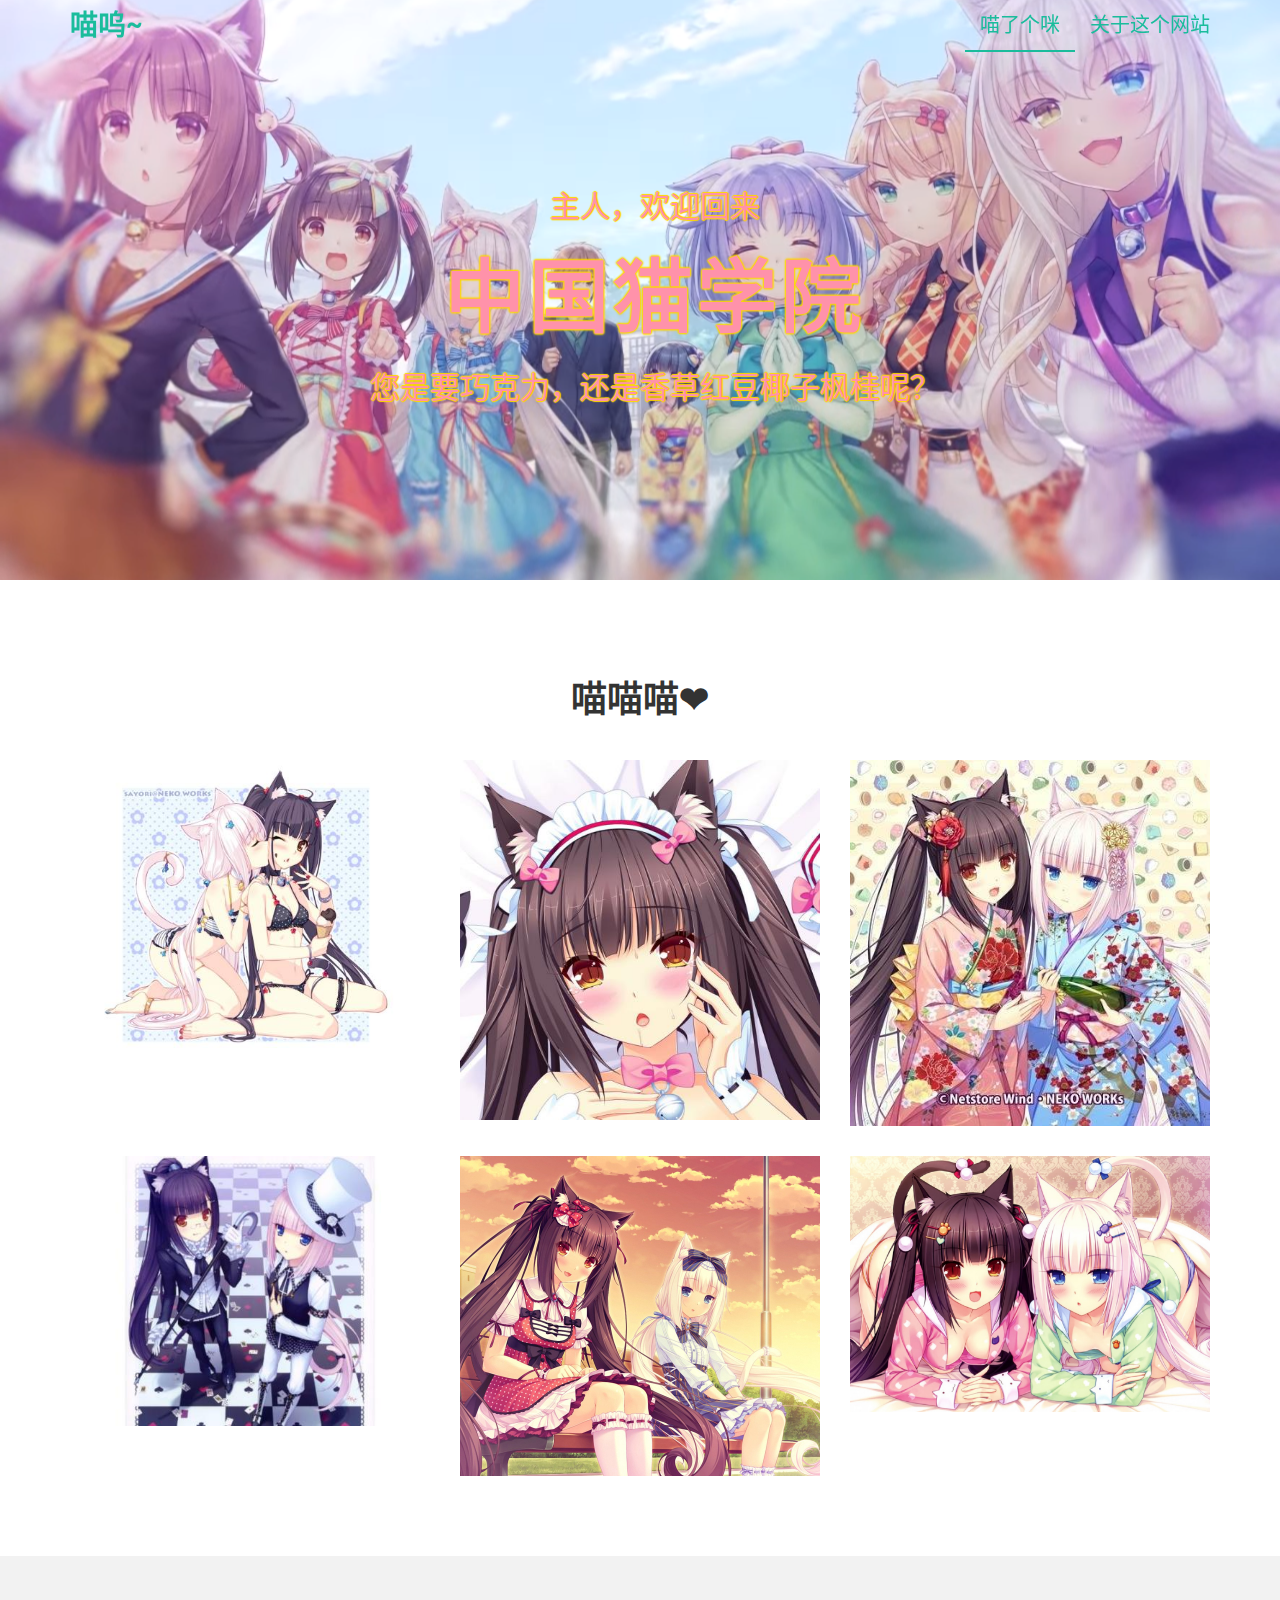
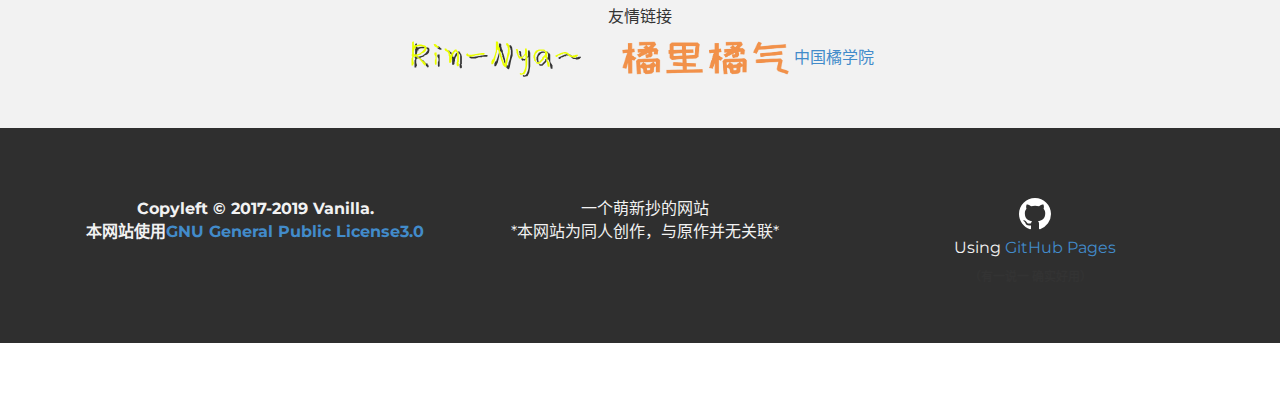
<file: index.html>
<!DOCTYPE html>
<html lang="zh-CN">
  <head>
    <meta charset="utf-8">
    <meta http-equiv="X-UA-Compatible" content="IE=edge">
    <meta name="keywords" content="nekopara,巧克力与香子兰,ネコぱら,艹猫，草猫，中国猫学院">
    <link rel="shortcut icon" href="assets/ico/favicon.ico">

    <title>中国猫学院</title>

    <!-- Bootstrap core CSS -->
    <link href="assets/css/bootstrap.css" rel="stylesheet">

    <!-- Custom styles for this template -->
    <link href="assets/css/style.css" rel="stylesheet">
    <link href="assets/css/font-awesome.min.css" rel="stylesheet">

    <!-- HTML5 shim and Respond.js IE8 support of HTML5 elements and media queries -->
    <!--[if lt IE 9]>
      <script src="https://oss.maxcdn.com/libs/html5shiv/3.7.0/html5shiv.js"></script>
      <script src="https://oss.maxcdn.com/libs/respond.js/1.4.2/respond.min.js"></script>
    <![endif]-->
  </head>

  <body>

    <!-- Static navbar -->
    <div class="navbar navbar-default navbar-fixed-top" role="navigation">
      <div class="container">
        <div class="navbar-header">
          <a class="navbar-brand" href="index.html">喵呜~</a>
        </div>
        <div class="navbar-collapse collapse">
          <ul class="nav navbar-nav navbar-right">
            <li class="active"><a href="index.html">喵了个咪</a></li>
            <li><a href="about.html">关于这个网站</a></li>
            <!--<li><a href="#works">Works</a></li>-->
          </ul>
        </div><!--/.nav-collapse -->
      </div>
    </div>


	<div id="headerwrap" style="background-image:url('banner2.png');">
	    <div class="container">
			<div class="row">
				<div class="col-lg-6 col-lg-offset-3">
					<h4>主人，欢迎回来</h4>
					<h1>中国猫学院</h1>
					<h4>您是要巧克力，还是香草红豆椰子枫桂呢？</h4>
				</div>
			</div><! --/row -->
	    </div> <!-- /container -->
	</div><! --/headerwrap -->
	
	<section id="works"></section>
	<div class="container">
		<div class="row centered mt mb">
			<h1>喵喵喵❤</h1>
			
			<div class="col-lg-4 col-md-4 col-sm-4 gallery">
				<a href="about.html"><img src="assets/img/portfolio/p1.jpeg" class="img-responsive"></a>
			</div>
			<div class="col-lg-4 col-md-4 col-sm-4 gallery">
				<a href="about.html"><img src="assets/img/portfolio/p2.jpg" class="img-responsive"></a>
			</div>
			<div class="col-lg-4 col-md-4 col-sm-4 gallery">
				<a href="about.html"><img src="assets/img/portfolio/p3.jpeg" class="img-responsive"></a>
			</div>
			<div class="col-lg-4 col-md-4 col-sm-4 gallery">
				<a href="about.html"><img src="assets/img/portfolio/p4.jpg" class="img-responsive"></a>
			</div>
			<div class="col-lg-4 col-md-4 col-sm-4 gallery">
				<a href="about.html"><img src="assets/img/portfolio/p5.jpeg" class="img-responsive"></a>
			</div>
			<div class="col-lg-4 col-md-4 col-sm-4 gallery">
				<a href="about.html"><img src="assets/img/portfolio/p6.jpeg" class="img-responsive"></a>
			</div>
		</div><! --/row -->
	</div><! --/container -->
	
	<div id="social">
		<p align="middle">友情链接</p>
		<div class="container">
			<div class="row centered">
				<div class="col-lg-2">
					<a href="http://rin-nya.cc"><img src="assets/img/rin1.png"></a>
				</div>
				<div class="col-lg-2">
					<a href="http://citrus.ac.cn"><img src="assets/img/citrus1.png" height="40px" width="177px">中国橘学院</a>
				</div>
			</div><! --/row -->
		</div><! --/container -->
	</div><! --/social -->

	<div id="footerwrap">
		<div class="container">
			<div class="row centered">
				<div class="col-lg-4">
					<p><b>Copyleft © 2017-2019 Vanilla.</br> 本网站使用<a href="http://www.gnu.org/licenses/gpl-3.0.html">GNU General Public License3.0</a> </b></p>
				</div>
			
				<div class="col-lg-4">
					<p>一个萌新抄的网站</br>*本网站为同人创作，与原作并无关联*</p>
				</div>
				<div class="col-lg-4">
				<p>
					<a	href="http://github.com/Magic-glass/Nekopara"><svg height="32" viewBox="0 0 16 16" version="1.1" width="32" fill="white" aria-hidden="true"><path fill-rule="evenodd" d="M8 0C3.58 0 0 3.58 0 8c0 3.54 2.29 6.53 5.47 7.59.4.07.55-.17.55-.38 0-.19-.01-.82-.01-1.49-2.01.37-2.53-.49-2.69-.94-.09-.23-.48-.94-.82-1.13-.28-.15-.68-.52-.01-.53.63-.01 1.08.58 1.23.82.72 1.21 1.87.87 2.33.66.07-.52.28-.87.51-1.07-1.78-.2-3.64-.89-3.64-3.95 0-.87.31-1.59.82-2.15-.08-.2-.36-1.02.08-2.12 0 0 .67-.21 2.2.82.64-.18 1.32-.27 2-.27.68 0 1.36.09 2 .27 1.53-1.04 2.2-.82 2.2-.82.44 1.1.16 1.92.08 2.12.51.56.82 1.27.82 2.15 0 3.07-1.87 3.75-3.65 3.95.29.25.54.73.54 1.48 0 1.07-.01 1.93-.01 2.2 0 .21.15.46.55.38A8.013 8.013 0 0016 8c0-4.42-3.58-8-8-8z"></path></svg></a><br />
					Using <a href="http://pages.github.com">GitHub Pages</a><br />
					<h6>（有一说一 确实好用）
				</p>
				
				</div>
			</div>
		</div>
	</div><! --/footerwrap -->
	<script type="text/javascript">var cnzz_protocol = (("https:" == document.location.protocol) ? " https://" : " http://");document.write(unescape("%3Cspan style='display:none;' id='cnzz_stat_icon_1268368902'%3E%3C/span%3E%3Cscript src='" + cnzz_protocol + "s5.cnzz.com/stat.php%3Fid%3D1268368902' type='text/javascript'%3E%3C/script%3E"));
	</script> 
	
	<script>
	(function(){
    var bp = document.createElement('script');
    var curProtocol = window.location.protocol.split(':')[0];
    if (curProtocol === 'https') {
        bp.src = 'https://zz.bdstatic.com/linksubmit/push.js';
    }
    else {
        bp.src = 'http://push.zhanzhang.baidu.com/push.js';
    }
    var s = document.getElementsByTagName("script")[0];
    s.parentNode.insertBefore(bp, s);
})();
</script>

    <!-- Bootstrap core JavaScript
    ================================================== -->
    <!-- Placed at the end of the document so the pages load faster -->
     <script src="assets/js/jquery.min.js"></script>
  </body>
    <script src="assets/js/bootstrap.min.js"></script>
  </body>
</html>
</file>
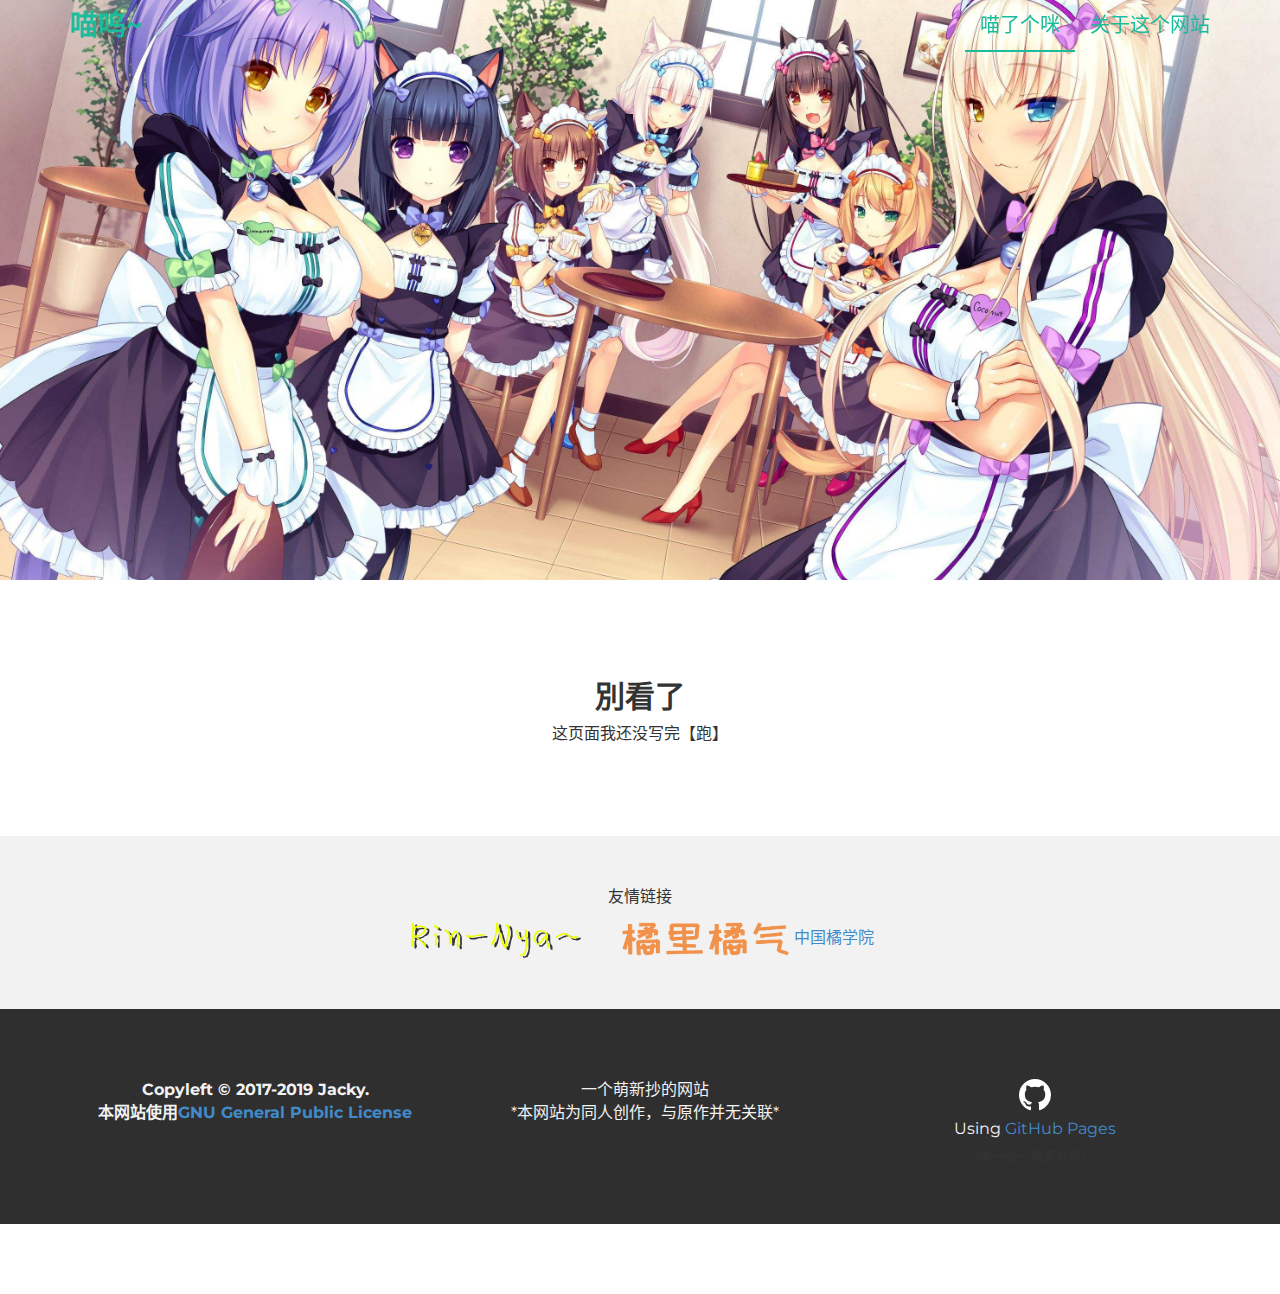
<file: about.html>
<!DOCTYPE html>
<html lang="zh-CN">
  <head>
    <meta charset="utf-8">
    <meta http-equiv="X-UA-Compatible" content="IE=edge">
	<meta name="keywords" content="nekopara,巧克力与香子兰,ネコぱら,艹猫，草猫，中国猫学院">
    <link rel="shortcut icon" href="assets/ico/favicon.ico">

    <title>中国猫学院</title>

    <!-- Bootstrap core CSS -->
    <link href="assets/css/bootstrap.css" rel="stylesheet">

    <!-- Custom styles for this template -->
    <link href="assets/css/style.css" rel="stylesheet">
    <link href="assets/css/font-awesome.min.css" rel="stylesheet">

    <!-- HTML5 shim and Respond.js IE8 support of HTML5 elements and media queries -->
    <!--[if lt IE 9]>
      <script src="https://oss.maxcdn.com/libs/html5shiv/3.7.0/html5shiv.js"></script>
      <script src="https://oss.maxcdn.com/libs/respond.js/1.4.2/respond.min.js"></script>
    <![endif]-->
  </head>

  <body>

    <!-- Static navbar -->
	<div class="navbar navbar-default navbar-fixed-top" role="navigation">
		<div class="container">
			<div class="navbar-header">
				<a class="navbar-brand" href="index.html">喵呜~</a>
			</div>
			<div class="navbar-collapse collapse">
				<ul class="nav navbar-nav navbar-right">
					<li class="active"><a href="index.html">喵了个咪</a></li>
					<li><a href="about.html">关于这个网站</a></li>
					<!--<li><a href="#works">Works</a></li>-->
				</ul>
			</div><!--/.nav-collapse -->
		</div>
	</div>


	<div id="aboutwrap" style="background-image:url('bg1.jpg');">
	    <div class="container">
			<div class="row">
				<div class="col-lg-6 col-lg-offset-3">
				</div>
			</div><! --/row -->
	    </div> <!-- /container -->
	</div><! --/aboutwrap -->
	
	<div class="container">
		<div class="row centered mt mb">
			<div class="col-lg-8 col-lg-offset-2">
				<h2>別看了</h2>
				<p>这页面我还没写完【跑】</p>
			</div>

		</div><! --/row -->
	</div><! --/container -->

	<div id="social">
		<p align="middle">友情链接</p>
		<div class="container">
			<div class="row centered">
				<div class="col-lg-2">
					<a href="http://rin-nya.cc"><img src="assets/img/rin1.png"></a>
				</div>
				<div class="col-lg-2">
					<a href="http://citrus.ac.cn"><img src="assets/img/citrus1.png" height="40px" width="177px">中国橘学院</a>
				</div>
			</div><! --/row -->
		</div><! --/container -->
	</div><! --/social -->

	<div id="footerwrap">
		<div class="container">
			<div class="row centered">
				<div class="col-lg-4">
					<p><b>Copyleft © 2017-2019 Jacky.</br> 本网站使用<a href="http://www.gnu.org/licenses/gpl-3.0.html">GNU General Public License</a> </b></p>
				</div>
			
				<div class="col-lg-4">
					<p>一个萌新抄的网站</br>*本网站为同人创作，与原作并无关联*</p>
				</div>
				<div class="col-lg-4">
				<p>
					<a	href="github.com/Magic-glass/Nekopara"><svg height="32" viewBox="0 0 16 16" version="1.1" width="32" fill="white" aria-hidden="true"><path fill-rule="evenodd" d="M8 0C3.58 0 0 3.58 0 8c0 3.54 2.29 6.53 5.47 7.59.4.07.55-.17.55-.38 0-.19-.01-.82-.01-1.49-2.01.37-2.53-.49-2.69-.94-.09-.23-.48-.94-.82-1.13-.28-.15-.68-.52-.01-.53.63-.01 1.08.58 1.23.82.72 1.21 1.87.87 2.33.66.07-.52.28-.87.51-1.07-1.78-.2-3.64-.89-3.64-3.95 0-.87.31-1.59.82-2.15-.08-.2-.36-1.02.08-2.12 0 0 .67-.21 2.2.82.64-.18 1.32-.27 2-.27.68 0 1.36.09 2 .27 1.53-1.04 2.2-.82 2.2-.82.44 1.1.16 1.92.08 2.12.51.56.82 1.27.82 2.15 0 3.07-1.87 3.75-3.65 3.95.29.25.54.73.54 1.48 0 1.07-.01 1.93-.01 2.2 0 .21.15.46.55.38A8.013 8.013 0 0016 8c0-4.42-3.58-8-8-8z"></path></svg></a><br />
					Using <a href="http://pages.github.com">GitHub Pages</a><br />
					<h6>（有一说一 确实好用）
				</p>
				
				</div>
			</div>
		</div>
	</div><! --/footerwrap -->



	<!-- Bootstrap core JavaScript
    ================================================== -->
	<!-- Placed at the end of the document so the pages load faster -->
	<script src="assets/js/jquery.min.js"></script>
  </body>
  <script src="assets/js/bootstrap.min.js"></script>
  </body>
</html>
</file>
<file: assets/css/style.css>
/* ==========================================================================
   Base Styles, Bootstrap Modifications & Fonts Import
   ========================================================================== */

@import url(http://fonts.googleapis.com/css?family=Montserrat:400,700);


::-moz-selection {
    background: #f2c2c9;
    color: #a4003a;
    text-shadow: none;
}

::selection {
    background: #16a085;
    color: #a4003a;
    text-shadow: none;
}

/*
 * A better looking default horizontal rule
 */

 hr {
    display: block;
    height: 1px;
    border: 0;
    border-top: 1px solid #ccc;
    margin: 1em 0;
    padding: 0;
}

.centered {
	text-align: center
}

.mt {
	margin-top: 80px;
}

.mb {
	margin-bottom: 80px;
}

/* ==========================================================================
   General styles
   ========================================================================== */


body {
    font-family: 'Montserrat', sans-serif;
    font-weight: 400;
    font-size: 16px;

    -webkit-font-smoothing: antialiased;
    -webkit-overflow-scrolling: touch;
}

h1, h2, h3, h4, h5, h6 {
	font-weight: 700;
}


.navbar-brand {
	font-weight: 700;
}

.navbar-default .navbar-brand {
	color: #1abc9c;
}

.navbar-default {
	background-color: transparent;
	border-color: transparent;
}

.navbar-default .navbar-nav > .active > a, .navbar-default .navbar-nav > .active > a:hover, .navbar-default .navbar-nav > .active > a:focus {
	color: #1abc9c;
	background-color: transparent;
	border-bottom: 2px solid #1abc9c
}

.navbar-default .navbar-nav > li > a {
	color: #1abc9c;
}
.copyrights{
	text-indent:-9999px;
	height:0;
	line-height:0;
	font-size:0;
	overflow:hidden;
}
/* ==========================================================================
   Wrap Sections
   ========================================================================== */

#headerwrap {
	margin-top: -70px;
	padding-top: 250px;
	text-align:center;
	background-attachment: relative;
	background-position: center center;
	min-height: 650px;
	width: 100%;
	
    -webkit-background-size: 100%;
    -moz-background-size: 100%;
    -o-background-size: 100%;
    background-size: 100%;

    -webkit-background-size: cover;
    -moz-background-size: cover;
    -o-background-size: cover;
    background-size: cover;
}

#headerwrap h1 {
	color: #ff92aa;
	padding-top: 10px;
	padding-bottom: 20px;
	letter-spacing: 4px;
	font-size: 80px;
	font-weight: bold;
	text-shadow:#FFD700 1px 0 2px,#FFD700 0 1px 2px,#FFD700 -1px 0 2px,#FFD700 0 -1px 2px;
}

#headerwrap h4 {
	font-weight: 400;
	font-size: 30px;
	color: #ff92aa;
	text-shadow:#FFD700 1px 0 1px,#FFD700 0 1px 1px,#FFD700 -1px 0 1px,#FFD700 0 -1px 1px;
}

#social {
	padding-top: 50px;
	padding-bottom: 50px;
	background-color: #f2f2f2;
}

#social i {
	font-size: 40px;
	color: #4a4a4a
}

#social i:hover {
	color: #1abc9c
}

#footerwrap {
	padding-top: 70px;
	padding-bottom: 50px;
	background-color: #2f2f2f;
}

#footerwrap p {
	color: #f2f2f2;
	margin-left: 10px;
}

#workwrap {	
	background: url(../img/work.jpg) no-repeat center top;
	margin-top: -70px;
	padding-top: 250px;
	text-align:center;
	background-attachment: relative;
	background-position: center center;
	min-height: 650px;
	width: 100%;
	
    -webkit-background-size: 100%;
    -moz-background-size: 100%;
    -o-background-size: 100%;
    background-size: 100%;

    -webkit-background-size: cover;
    -moz-background-size: cover;
    -o-background-size: cover;
    background-size: cover;
}

#workwrap h1 {
	color:#ffffff;
	padding-top: 10px;
	padding-bottom: 20px;
	letter-spacing: 4px;
	font-size: 80px;
	font-weight: bold;
}

#workwrap h4 {
	font-weight: 400;
	color: #ffffff
}

#aboutwrap {
	margin-top: -70px;
	padding-top: 250px;
	text-align:center;
	background-attachment: relative;
	background-position: center center;
	min-height: 650px;
	width: 100%;
	
    -webkit-background-size: 100%;
    -moz-background-size: 100%;
    -o-background-size: 100%;
    background-size: 100%;

    -webkit-background-size: cover;
    -moz-background-size: cover;
    -o-background-size: cover;
    background-size: cover;
}




/* Gallery */
.gallery {
	margin-top: 30px;
}

.gallery img:hover {
	opacity: 0.4;
}
</file>
